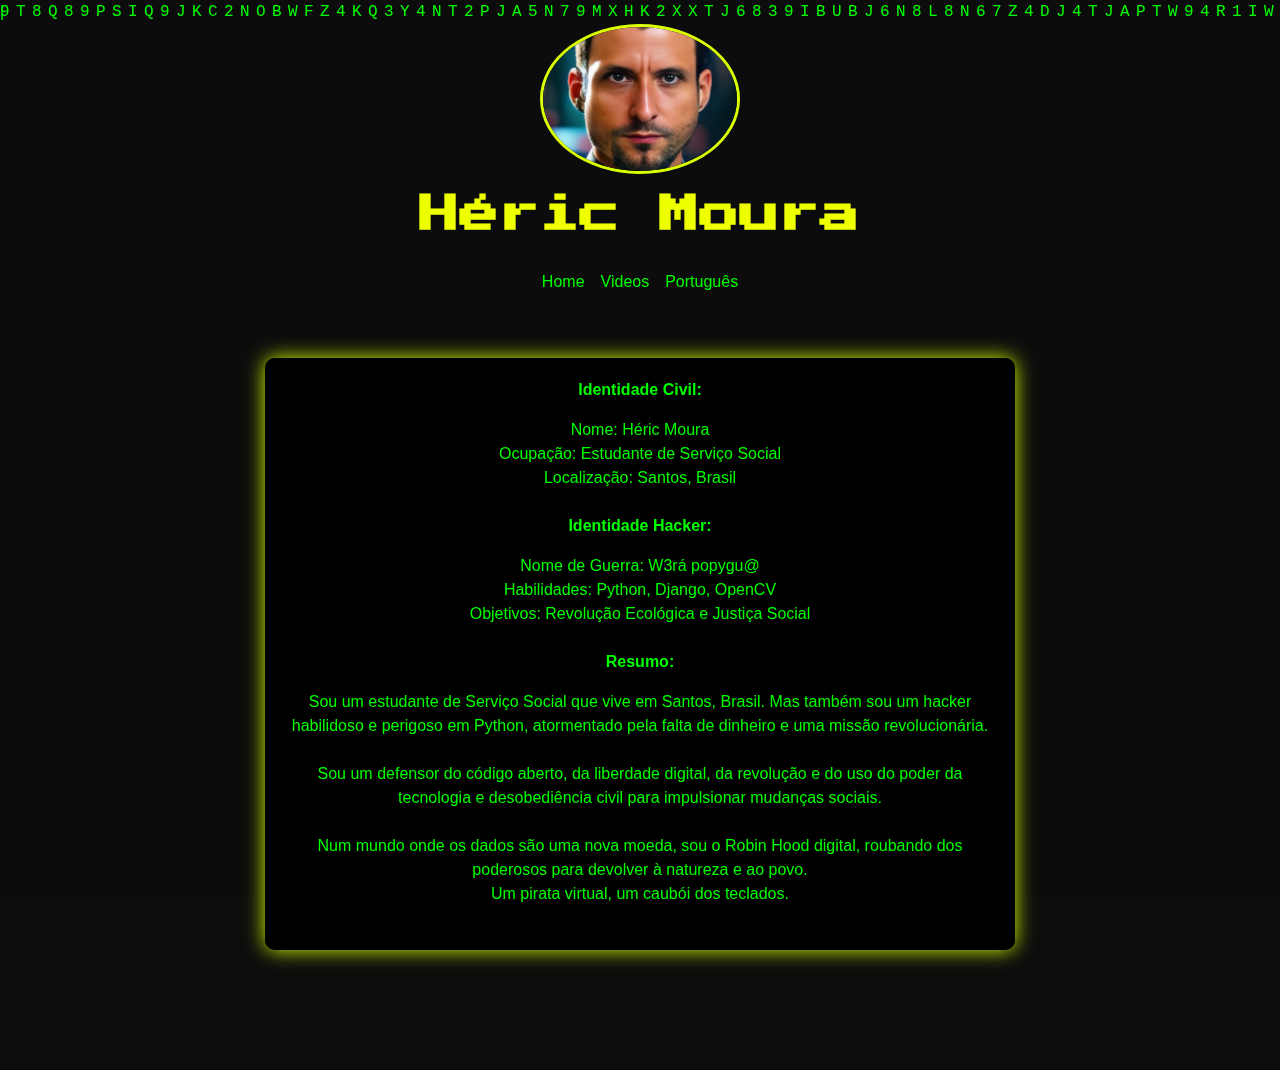
<file: cyberpunk.html>
|<!DOCTYPE html>
<html lang="en">
<head>
    <meta charset="utf-8">
    <meta name="viewport" content="width=device-width, initial-scale=1">
    <title>Héric Moura</title>

    <!-- Bootstrap CSS -->
    <link href="https://stackpath.bootstrapcdn.com/bootstrap/4.5.2/css/bootstrap.min.css" rel="stylesheet">

    <style>
        @import url('https://fonts.googleapis.com/css2?family=Press+Start+2P&display=swap');

        body {
            font-family: 'Roboto', sans-serif;
            background-color: #0d0d0d;
            color: #00ff00;
            overflow-x: hidden;
            background-image: url('https://images.unsplash.com/photo-1547317058-fc36ec7e6aa6?crop=entropy&cs=tinysrgb&fit=max&fm=jpg&ixid=MnwzNjUyOXwwfDF8c2VhcmNofDJ8fGN5YmVycHVuayUyMGJhY2tncm91bmR8fDB8fHx8MTYyNzgyNzA4NA&ixlib=rb-1.2.1&q=80&w=1080');
            background-size: cover;
            background-blend-mode: multiply;
            margin: 0;
            padding: 0;
        }

        .content-wrapper {
            position: relative;
            z-index: 1;
            padding-bottom: 100px; /* Space for scrolling past the content */
        }

        .content {
            text-align: center;
            max-width: 750px;
            margin: 20px auto; /* Adjust the margin here */
            background: rgba(0, 0, 0, 0.95); /* Increased opacity for darker background */
            padding: 20px;
            border-radius: 10px;
            box-shadow: 0 0 20px #d9ff00;
        }

        .profile-img {
            width: 200px;
            height: 150px;
            border-radius: 50%;
            border: 3px solid #d9ff00;
        }

        .navbar-nav .nav-item {
            margin-left: 0px;
            margin-right: 0px;
        }

        .certification-link,
        .project-link {
            color: #00ff00;
            text-shadow: 0 0 5px #00ff00;
        }

        .certification-link:hover,
        .project-link:hover {
            text-decoration: underline;
        }

        h1, h2 {
            font-family: 'Press Start 2P', cursive;
            color: #eeff00;
        }

        a.nav-link {
            color: #00ff00 !important;
        }

        a.nav-link:hover {
            text-shadow: 0 0 5px #00ff00;
        }

        .text-4xl {
            font-size: 2.5rem;
        }

        #matrix {
            position: fixed;
            top: 0;
            left: 0;
            width: 100%;
            height: 100%;
            z-index: 0;
            pointer-events: none;
        }
    </style>
</head>

<body>
    <canvas id="matrix" width="1366" height="656"></canvas>
    <div class="content-wrapper">
        <div id="__next" class="container">
            <div class="text-center mb-5">
                <img alt="Héric Moura" loading="lazy" width="150" height="150" decoding="async" data-nimg="1" class="profile-img mx-auto d-block" src="cyber.jpeg">
                <h1 class="text-4xl font-weight-bold mt-3">Héric Moura</h1>
                <nav class="navbar navbar-expand-lg navbar-dark mt-3">
                    <div class="collapse navbar-collapse justify-content-center" id="navbarNav">
                        <ul class="navbar-nav">
                            <li class="nav-item">
                                <a class="nav-link" href="/me">Home</a>
                            </li>
                            <li class="nav-item">
                                <a class="nav-link" href="/me/videos.html">Videos</a>
                            </li>
                            <li class="nav-item">
                                <a class="nav-link" href="/me/portuguese.html">Português</a>
                            </li>
                        </ul>
                    </div>
                </nav>
            </div>

            <div class="content">
                <div>
                    <p class="font-weight-bold">Identidade Civil:</p>
                    Nome: Héric Moura<br>
                    Ocupação: Estudante de Serviço Social<br>
                    Localização: Santos, Brasil<br>
                    <br>
                    <p class="font-weight-bold">Identidade Hacker:</p>
                    Nome de Guerra: W3rá popygu@<br>
                    Habilidades: Python, Django, OpenCV<br>
                    Objetivos: Revolução Ecológica e Justiça Social<br>
                    <br>
                </div>
                <p class="font-weight-bold">Resumo:</p>
                Sou um estudante de Serviço Social que vive em Santos, Brasil. Mas também sou um hacker habilidoso e perigoso em Python, atormentado pela falta de dinheiro e uma missão revolucionária. <br>
                <br>
                Sou um defensor do código aberto, da liberdade digital, da revolução e do uso do poder da tecnologia e desobediência civil para impulsionar mudanças sociais.<br>
                <br>
                Num mundo onde os dados são uma nova moeda, sou o Robin Hood digital, roubando dos poderosos para devolver à natureza e ao povo. 
                <br>
                Um pirata virtual, um caubói dos teclados.
                <br><br>



    <!-- Bootstrap JS and dependencies -->
    <script src="https://code.jquery.com/jquery-3.5.1.slim.min.js"></script>
    <script src="https://cdn.jsdelivr.net/npm/@popperjs/core@2.9.2/dist/umd/popper.min.js"></script>
    <script src="https://stackpath.bootstrapcdn.com/bootstrap/4.5.2/js/bootstrap.min.js"></script>

    <!-- Matrix effect script -->
    <script>
        const canvas = document.getElementById('matrix');
        const ctx = canvas.getContext('2d');

        canvas.width = window.innerWidth;
        canvas.height = window.innerHeight;

        const letters = 'ABCDEFGHIJKLMNOPQRSTUVWXYZ0123456789';
        const fontSize = 16;
        const columns = canvas.width / fontSize;

        const drops = [];
        for (let x = 0; x < columns; x++) {
            drops[x] = 1;
        }

        function draw() {
            ctx.fillStyle = 'rgba(0, 0, 0, 0.05)';
            ctx.fillRect(0, 0, canvas.width, canvas.height);

            ctx.fillStyle = '#00ff00';
            ctx.font = fontSize + 'px monospace';

            for (let i = 0; i < drops.length; i++) {
                const text = letters.charAt(Math.floor(Math.random() * letters.length));
                ctx.fillText(text, i * fontSize, drops[i] * fontSize);

                if (drops[i] * fontSize > canvas.height && Math.random() > 0.975) {
                    drops[i] = 0;
                }

                drops[i]++;
            }
        }

        setInterval(draw, 33);

        window.addEventListener('resize', () => {
            canvas.width = window.innerWidth;
            canvas.height = window.innerHeight;
            const columns = canvas.width / fontSize;
            drops.length = 0;
            for (let x = 0; x < columns; x++) {
                drops[x] = 1;
            }
        });
    </script>
</body>
</html>
</file>
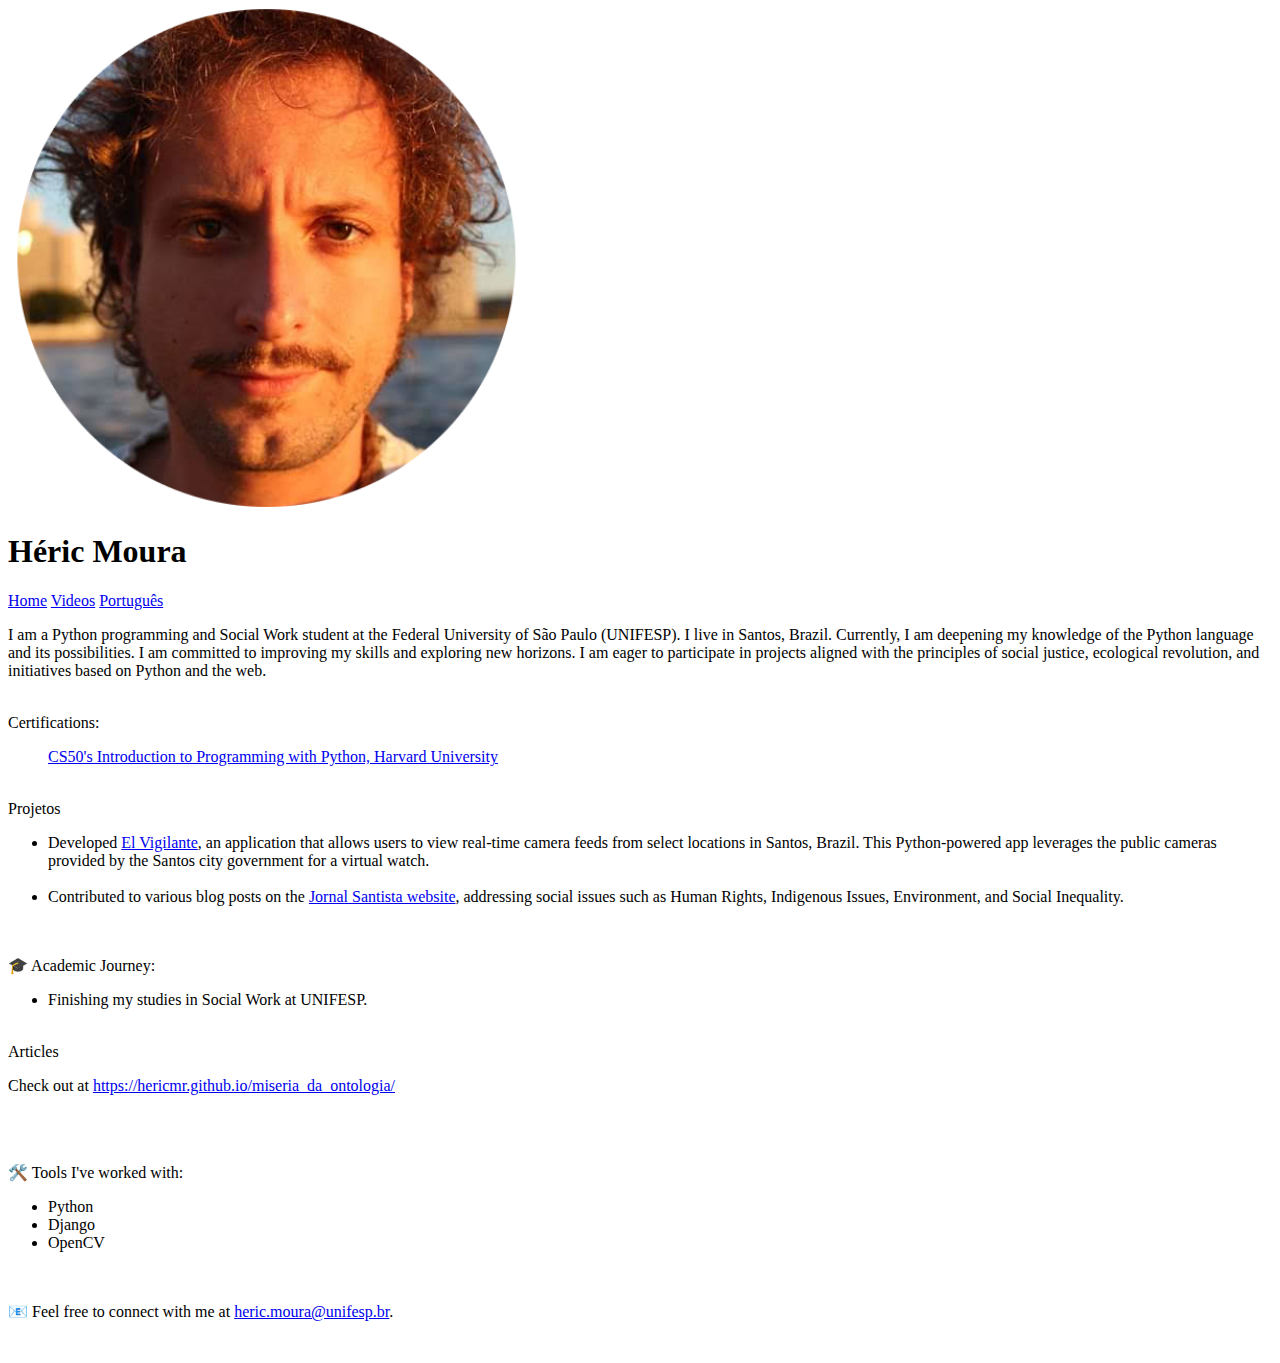
<file: indexdependente.html>
<!DOCTYPE html>
<html lang="en">

<head>
    <meta charset="utf-8" />
    <meta name="viewport" content="width=device-width" />
    <title>Héric Moura</title>

    <link rel="preload" href="https://brianyu.me/_next/static/media/21ed5661b47f7f6d-s.p.woff2" as="font" type="font/woff2" crossorigin="anonymous"
        data-next-font="size-adjust" />
    <link rel="preload" href="https://brianyu.me/_next/static/css/eca8cd0aea0088e1.css" as="style" />
    <link rel="stylesheet" href="https://brianyu.me/_next/static/css/eca8cd0aea0088e1.css" data-n-g="" />

</head>

<body>
    <div id="__next">
        <div class="container mx-auto max-w-2xl p-3 mb-8 text-lg __className_01f6d6">

            <img alt="Héric Moura" loading="lazy" width="" height="500" decoding="async" data-nimg="1"
                class="w-40 mx-auto pt-2" style="color:transparent" src="heric.png" />
            <h1 class="text-center text-4xl font-semibold py-3">Héric Moura</h1>
            <div class="flex flex-row flex-nowrap overflow-scroll justify-center space-x-8 pb-2 px-4 text-lg">
                <span class="text-gray-500 hover:text-blue-500 hover:underline">
                  <a href="/">Home</a>
                </span>
                <span class="text-gray-500 hover:text-blue-500 hover:underline">
                  <a href="/videos">Videos</a>
                </span>
                <span class="text-gray-500 hover:text-blue-500 hover:underline">
                  <a href="/me/portuguese.html">Português</a>
                </span>
              </div>
            


            <div class="py-2">
                <p>I am a Python programming and Social Work student at the Federal University of São Paulo (UNIFESP). I live in Santos, Brazil. Currently, I am deepening my knowledge of the Python language and its possibilities. I am committed to improving my skills and exploring new horizons. I am eager to participate in projects aligned with the principles of social justice, ecological revolution, and initiatives based on Python and the web.</p>
                <br>
                <div class="text-2xl font-bold pt-5 pb-4">Certifications:</div>
                <ul>
                    <a class="text-blue-500 hover:underline font-bold" href="https://cs50.harvard.edu/certificates/9537dc35-e94f-4415-b755-8ccbf17f4540" target="_blank">CS50's Introduction to Programming with Python, Harvard University </a>
                </ul><br>

                <div class="text-2xl font-bold pt-5 pb-4">Projetos</div>
                <ul>
                    <li>Developed <a class="text-blue-500 hover:underline font-bold" href="https://github.com/hericmr/El-Vigilante">El Vigilante</a>, an application that allows users to view real-time camera feeds from select locations in Santos, Brazil. This Python-powered app leverages the public cameras provided by the Santos city government for a virtual watch.</li>
                    <br>
                    <li>Contributed to various blog posts on the <a class="text-blue-500 hover:underline font-bold" href="https://www.jornalsantista.com.br">Jornal Santista website</a>, addressing social issues such as Human Rights, Indigenous Issues, Environment, and Social Inequality.</li>
                </ul>
              
              <br>
                <p>🎓 Academic Journey:</p>
                <ul>
                    <li>Finishing my studies in Social Work at UNIFESP.</li>
                </ul>
                <br>
                <div class="text-2xl font-bold pt-5 pb-4">Articles</div>
                <p>Check out at <a href="https://hericmr.github.io/miseria_da_ontologia/">https://hericmr.github.io/miseria_da_ontologia/</a></p>
           
                <br>
                <br>

                <p>🛠️ Tools I've worked with:</p>
                <ul>
                    <li> Python</li>
                    <li> Django</li>
                    <li> OpenCV</li>
                </ul>
<br>
                <p>📧 Feel free to connect with me at <a href="mailto:heric.moura@unifesp.br">heric.moura@unifesp.br</a>.</p>
<br>
            </div>
        </div>
    </div>

</body>

</html>
</file>
